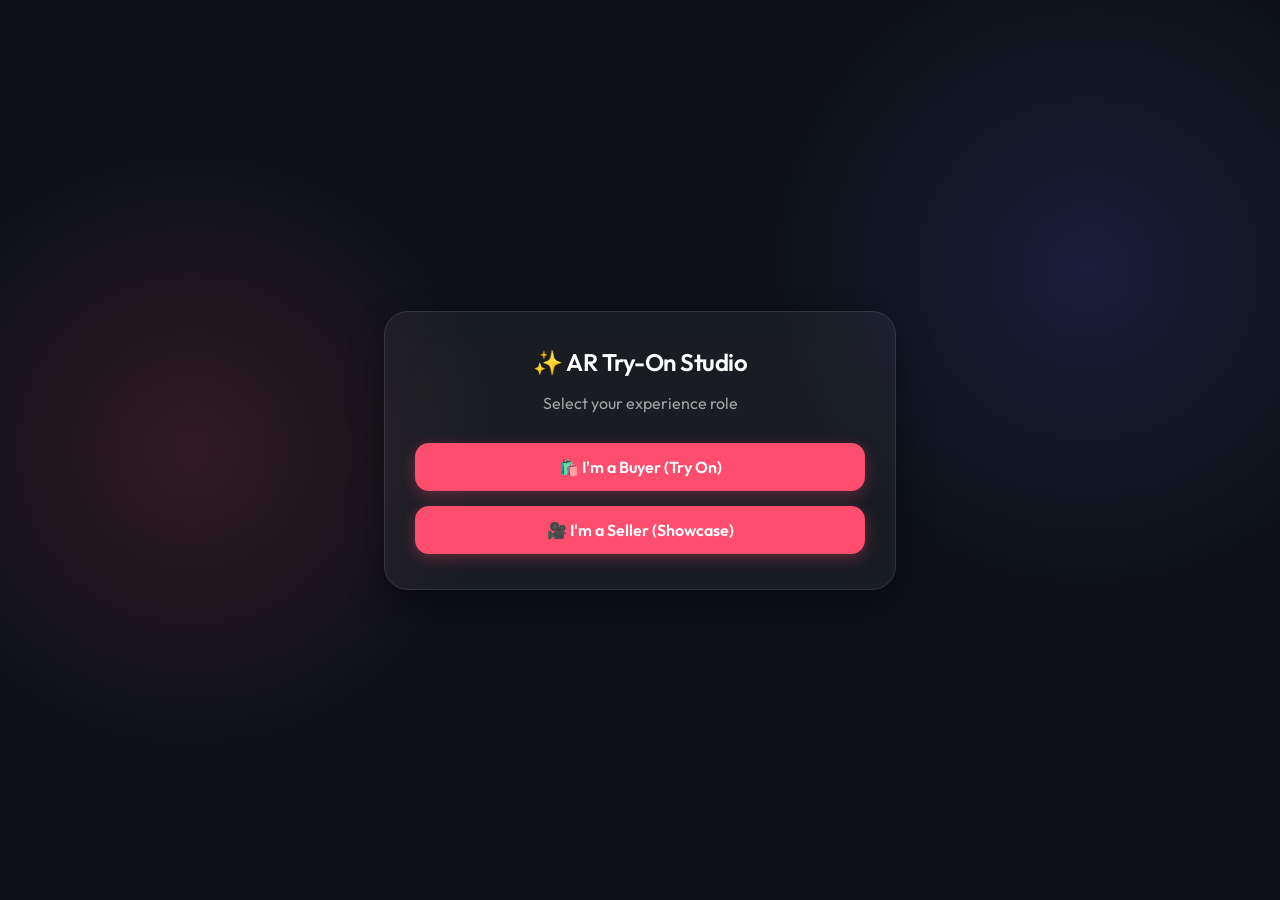
<file: templates/index.html>
<!DOCTYPE html>
<html lang="en">
<head>
    <meta charset="UTF-8">
    <meta name="viewport" content="width=device-width, initial-scale=1.0">
    <title>AR Try-On Hub</title>
    <link rel="stylesheet" href="/static/css/styles.css">
</head>
<body>
    <div class="container home-container">
        <h2>✨ AR Try-On Studio</h2>
        <h3>Select your experience role</h3>
        
        <div class="home-links">
            <a href="/buyer" class="btn-link">🛍️ I'm a Buyer (Try On)</a>
            <a href="/seller" class="btn-link">🎥 I'm a Seller (Showcase)</a>
        </div>
    </div>
</body>
</html>
</file>
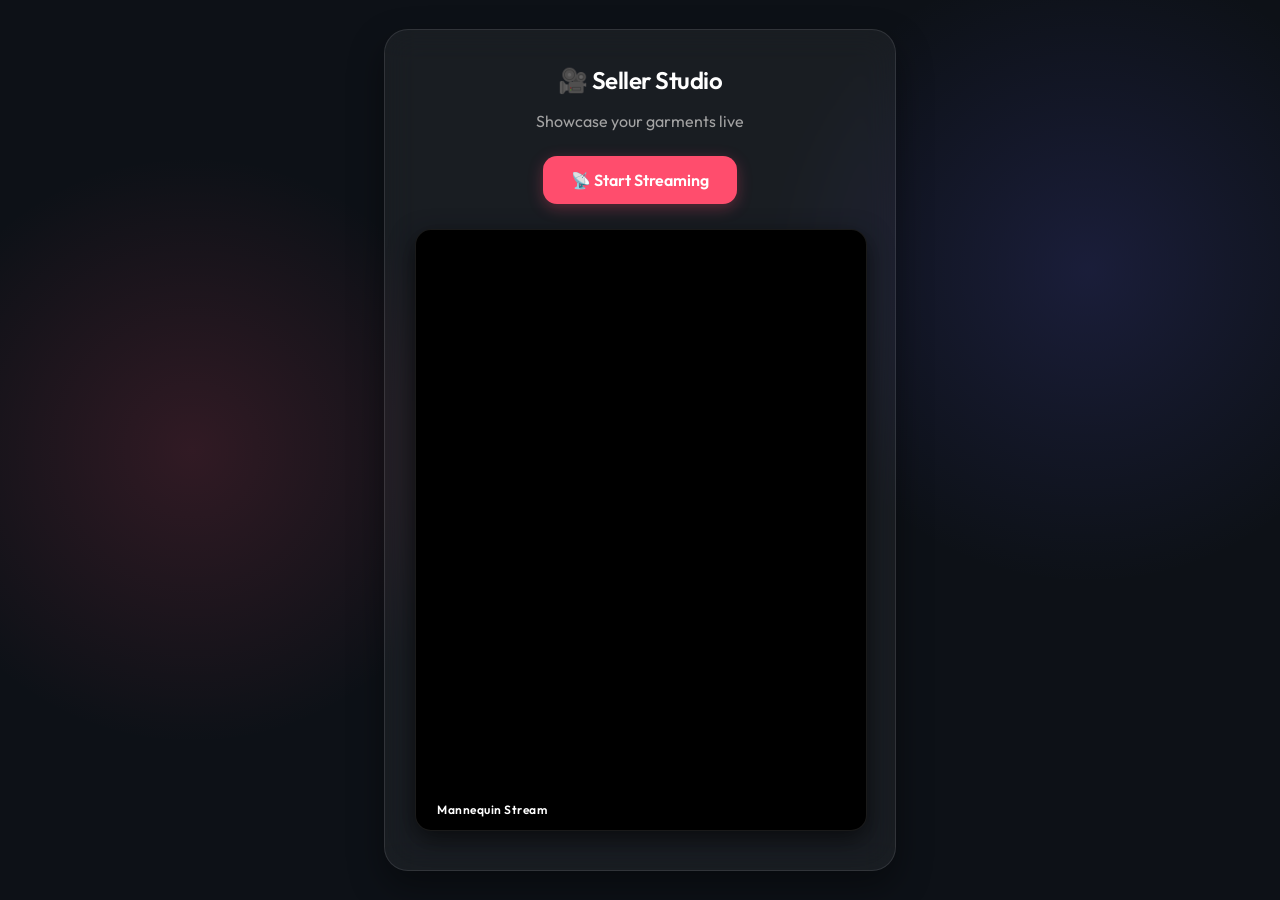
<file: templates/seller.html>
<!DOCTYPE html>
<html lang="en">
<head>
    <meta charset="UTF-8">
    <meta name="viewport" content="width=device-width, initial-scale=1.0">
    <title>AR Try-On - Seller</title>
    <link rel="stylesheet" href="/static/css/styles.css?v=4">
</head>
<body>
    <div class="container home-container">
        <h2>🎥 Seller Studio</h2>
        <h3>Showcase your garments live</h3>

        <div class="action-bar" id="actionBar">
            <button id="startStreamBtn" onclick="startCamera()">📡 Start Streaming</button>
        </div>

        <div class="action-bar" id="snapBar" style="display: none; margin-top: 10px;">
            <button id="snapGarmentBtn" onclick="snapGarment()" style="background: linear-gradient(135deg, #a855f7, #3b82f6); color: white; border: none; padding: 10px 15px; border-radius: 8px; cursor: pointer; font-weight: bold; width: 100%;">📸 Snap Garment</button>
        </div>

        <div id="streamStatus" style="display: none; padding: 12px; background: rgba(16, 185, 129, 0.15); color: #34d399; border-radius: 8px; border: 1px solid rgba(16, 185, 129, 0.3); text-align: center; font-weight: bold; letter-spacing: 1px; animation: pulseStatus 2s infinite; margin-top: 10px;">
            🔴 LIVE STREAMING
        </div>

        <div class="clients-list" id="connectedBuyers" style="margin-top: 15px; display: none; background: rgba(0,0,0,0.2); padding: 15px; border-radius: 12px; border: 1px solid rgba(255,255,255,0.05);">
            <h4 style="margin: 0 0 10px 0; color: #a5b4fc; font-size: 14px;">👥 Connected Buyers</h4>
            <ul id="buyersList" style="list-style: none; padding: 0; margin: 0; display: flex; flex-direction: column; gap: 8px;">
                <li style='color: #64748b; font-size: 13px;'>Waiting for buyers...</li>
            </ul>
        </div>
        
        <style>
            @keyframes pulseStatus {
                0% { opacity: 0.8; }
                50% { opacity: 1; text-shadow: 0 0 10px rgba(52, 211, 153, 0.6); }
                100% { opacity: 0.8; }
            }
        </style>

        <div class="video-wrapper" style="margin-top: 25px;">
            <video id="localVideo" autoplay muted playsinline></video>
            <div class="video-label">Mannequin Stream</div>
        </div>

        <div id="extractModal" style="display: none; position: fixed; top: 0; left: 0; width: 100%; height: 100%; background: rgba(0,0,0,0.8); z-index: 1000; align-items: center; justify-content: center;">
            <div style="background: #1e293b; padding: 20px; border-radius: 12px; text-align: center; color: white; max-width: 400px; width: 90%; border: 1px solid rgba(255,255,255,0.1);">
                <h3 style="margin-top: 0;">Extract Garment</h3>
                <img id="snapPreview" style="max-width: 100%; max-height: 200px; border-radius: 8px; margin-bottom: 10px;"/>
                
                <div style="margin-bottom: 15px; display: flex; justify-content: center; gap: 15px;">
                    <label><input type="radio" name="gPart" value="upper" checked> Upper</label>
                    <label><input type="radio" name="gPart" value="lower"> Lower</label>
                    <label><input type="radio" name="gPart" value="full"> Full</label>
                </div>
                
                <div>
                    <button onclick="closeSnapModal()" style="padding: 10px 20px; border-radius: 8px; border: none; background: #64748b; color: white; cursor: pointer; font-weight: bold;">Cancel</button>
                    <button id="extractBtn" onclick="processExtraction()" style="padding: 10px 20px; border-radius: 8px; border: none; background: #10b981; color: white; cursor: pointer; font-weight: bold; margin-left: 10px;">Extract</button>
                </div>
                
                <div id="extractResult" style="display: none; margin-top: 15px;">
                    <hr style="border-color: #334155; margin-bottom: 15px;"/>
                    <img id="extractedGarmentPreview" style="max-width: 100%; max-height: 200px; border-radius: 8px; margin-bottom: 10px; background: rgba(0,0,0,0.5); border: 1px dashed rgba(255,255,255,0.2);"/>
                    <br>
                    <button onclick="sendToBuyers()" style="padding: 12px 15px; border-radius: 8px; border: none; background: #3b82f6; color: white; cursor: pointer; width: 100%; font-weight: bold; font-size: 15px;">📤 Send to Buyers</button>
                </div>
                
                <div id="extractLoading" style="display: none; margin-top: 15px; color: #fbbf24; font-weight: bold; font-size: 15px;">⏳ Extracting... Please wait.</div>
            </div>
        </div>
    </div>

    <script src="https://cdn.socket.io/4.5.4/socket.io.min.js"></script>
    <script>
        window.socket = io();
    </script>
    <script src="/static/js/webrtc.js?v=4"></script>
    <script src="/static/js/seller.js?v=4"></script>
</body>
</html>
</file>
<file: static/css/styles.css>
@import url('https://fonts.googleapis.com/css2?family=Outfit:wght@300;400;600&display=swap');

:root {
    --bg-color: #0d1117;
    --card-bg: rgba(255, 255, 255, 0.05);
    --border-color: rgba(255, 255, 255, 0.1);
    --primary-color: #ff4d6d;
    --primary-hover: #ff2a55;
    --text-primary: #ffffff;
    --text-secondary: #a3a3a3;
}

body {
    margin: 0;
    font-family: 'Outfit', sans-serif;
    background: var(--bg-color);
    background-image: radial-gradient(circle at 15% 50%, rgba(255, 77, 109, 0.15), transparent 25%),
                      radial-gradient(circle at 85% 30%, rgba(100, 100, 255, 0.15), transparent 25%);
    background-attachment: fixed;
    color: var(--text-primary);
    display: flex;
    justify-content: center;
    align-items: center;
    min-height: 100vh;
    padding: 20px;
    box-sizing: border-box;
    overflow-x: hidden;
}

h2 {
    font-weight: 600;
    letter-spacing: -0.5px;
    margin-top: 0;
    margin-bottom: 5px;
}

h3 {
    font-weight: 400;
    color: var(--text-secondary);
    font-size: 1rem;
    margin-bottom: 25px;
}

.container {
    background: var(--card-bg);
    backdrop-filter: blur(16px);
    -webkit-backdrop-filter: blur(16px);
    border: 1px solid var(--border-color);
    border-radius: 24px;
    padding: 35px 30px;
    width: 100%;
    max-width: 700px;
    box-shadow: 0 15px 35px 0 rgba(0, 0, 0, 0.4);
    text-align: center;
}

.home-container {
    max-width: 450px;
}

.home-links {
    display: flex;
    flex-direction: column;
    gap: 15px;
    margin-top: 30px;
}

a.btn-link, button {
    display: inline-block;
    padding: 14px 28px;
    border: none;
    border-radius: 14px;
    background: var(--primary-color);
    color: white;
    font-size: 16px;
    font-family: 'Outfit', sans-serif;
    font-weight: 600;
    cursor: pointer;
    text-decoration: none;
    transition: all 0.3s cubic-bezier(0.4, 0, 0.2, 1);
    box-shadow: 0 4px 15px rgba(255, 77, 109, 0.3);
}

a.btn-link:hover, button:hover {
    background: var(--primary-hover);
    transform: translateY(-2px);
    box-shadow: 0 6px 20px rgba(255, 77, 109, 0.45);
}

button:active {
    transform: translateY(0);
}

.video-grid {
    display: grid;
    grid-template-columns: 1fr 1fr;
    gap: 20px;
    margin-top: 25px;
}

video {
    width: 100%;
    aspect-ratio: 3/4;
    object-fit: cover;
    border-radius: 16px;
    background: #000;
    border: 1px solid var(--border-color);
    box-shadow: 0 8px 24px rgba(0,0,0,0.6);
}

.video-wrapper {
    position: relative;
    width: 100%;
}

.video-label {
    position: absolute;
    bottom: 12px;
    left: 12px;
    background: rgba(0,0,0,0.7);
    backdrop-filter: blur(8px);
    padding: 6px 10px;
    border-radius: 8px;
    font-size: 12px;
    font-weight: 600;
    letter-spacing: 0.5px;
    color: white;
}

canvas {
    width: 100%;
    max-width: 100%;
    aspect-ratio: 3/4;
    object-fit: cover;
    margin-top: 25px;
    border-radius: 16px;
    border: 1px solid var(--primary-color);
    box-shadow: 0 0 30px rgba(255, 77, 109, 0.25);
    display: none;
}

canvas.active {
    display: block;
    animation: scaleUp 0.6s cubic-bezier(0.16, 1, 0.3, 1);
}

@keyframes scaleUp {
    from { opacity: 0; transform: scale(0.95) translateY(10px); }
    to { opacity: 1; transform: scale(1) translateY(0); }
}

.action-bar {
    margin-top: 25px;
    display: flex;
    justify-content: center;
    gap: 15px;
}

#clients button {
    width: 100%;
    background: transparent;
    border: 1px solid var(--border-color);
    box-shadow: none;
    color: var(--text-primary);
}

#clients button:hover {
    background: rgba(255, 255, 255, 0.15);
    border-color: rgba(255, 255, 255, 0.3);
}

.main-view-container {
    position: relative;
    width: 100%;
    aspect-ratio: 9/16;
    max-height: 80vh;
    margin-top: 20px;
    border-radius: 20px;
    overflow: hidden;
    box-shadow: 0 10px 40px rgba(0,0,0,0.6);
    background: #000;
}

#remoteVideo {
    position: absolute;
    top: 0;
    left: 0;
    width: 100%;
    height: 100%;
    object-fit: cover;
    z-index: 1;
}

.main-view-container canvas {
    position: absolute;
    top: 0;
    left: 0;
    width: 100%;
    height: 100%;
    display: block;
    margin: 0;
    padding: 0;
    border: none;
    border-radius: 0;
    box-shadow: none;
    z-index: 2;
    background: transparent;
    pointer-events: none;
}

.pip-video {
    position: absolute;
    top: 20px;
    right: 20px;
    width: 110px;
    height: 110px;
    border-radius: 50%;
    border: 3px solid rgba(255,255,255,0.7);
    box-shadow: 0 5px 20px rgba(0,0,0,0.8);
    object-fit: cover;
    z-index: 10;
    pointer-events: none;
}

.float-actions {
    position: absolute;
    bottom: 20px;
    left: 20px;
    margin: 0;
    z-index: 10;
}

.btn-toggle {
    padding: 10px 18px;
    font-size: 14px;
    border-radius: 10px;
    background: var(--primary-color);
    box-shadow: 0 4px 10px rgba(0,0,0,0.5);
}

@media (max-width: 600px) {
    .video-grid {
        grid-template-columns: 1fr;
    }
}
</file>
